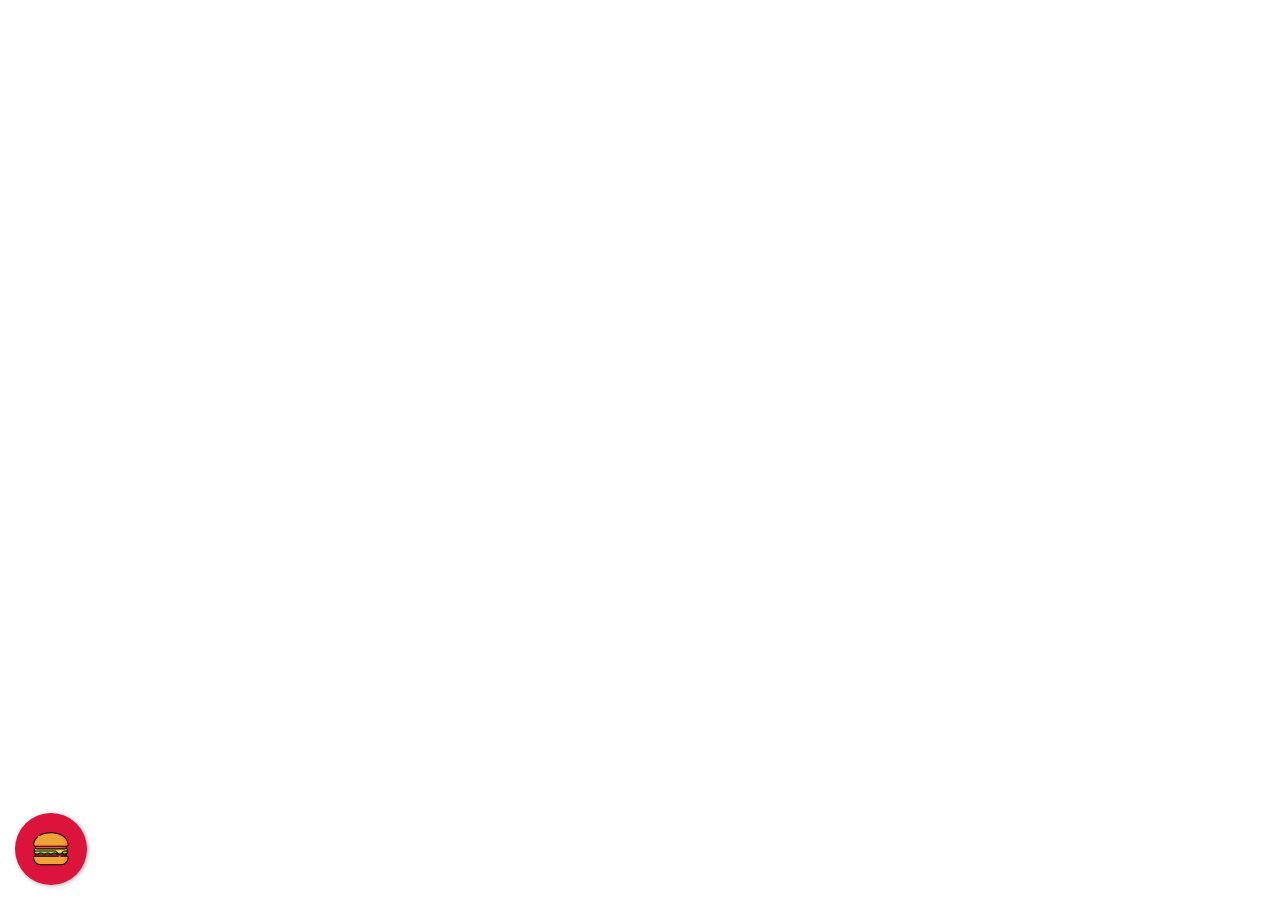
<file: web/academy/floating_whatsapp/index.html>
<!DOCTYPE html>
<html lang="pt-br">

<head>
    <meta charset="UTF-8">
    <title>Floating WhatsApp Button Demo</title>
    <script type="text/javascript" src="jquery-3.3.1.min.js"></script>
    <link rel="stylesheet" href="floating-wpp.css">
    <script type="text/javascript" src="floating-wpp.js"></script>
    <style>
        body {
            font-family: Arial, Helvetica, sans-serif
        }
    </style>
</head>

<body>
    <div id="myButton"></div>
</body>

<script type="text/javascript">
    $(function () {
        $('#myButton').floatingWhatsApp({
            phone: '5491133359850',
            popupMessage: 'Hello, how can we help you?',
            message: "I'd like to order a pizza",
            showPopup: true,
            showOnIE: false,
            headerTitle: 'Welcome!',
            headerColor: 'crimson',
            backgroundColor: 'crimson',
            buttonImage: '<img src="burger.svg" />'
        });
    });
</script>

</html>
</file>
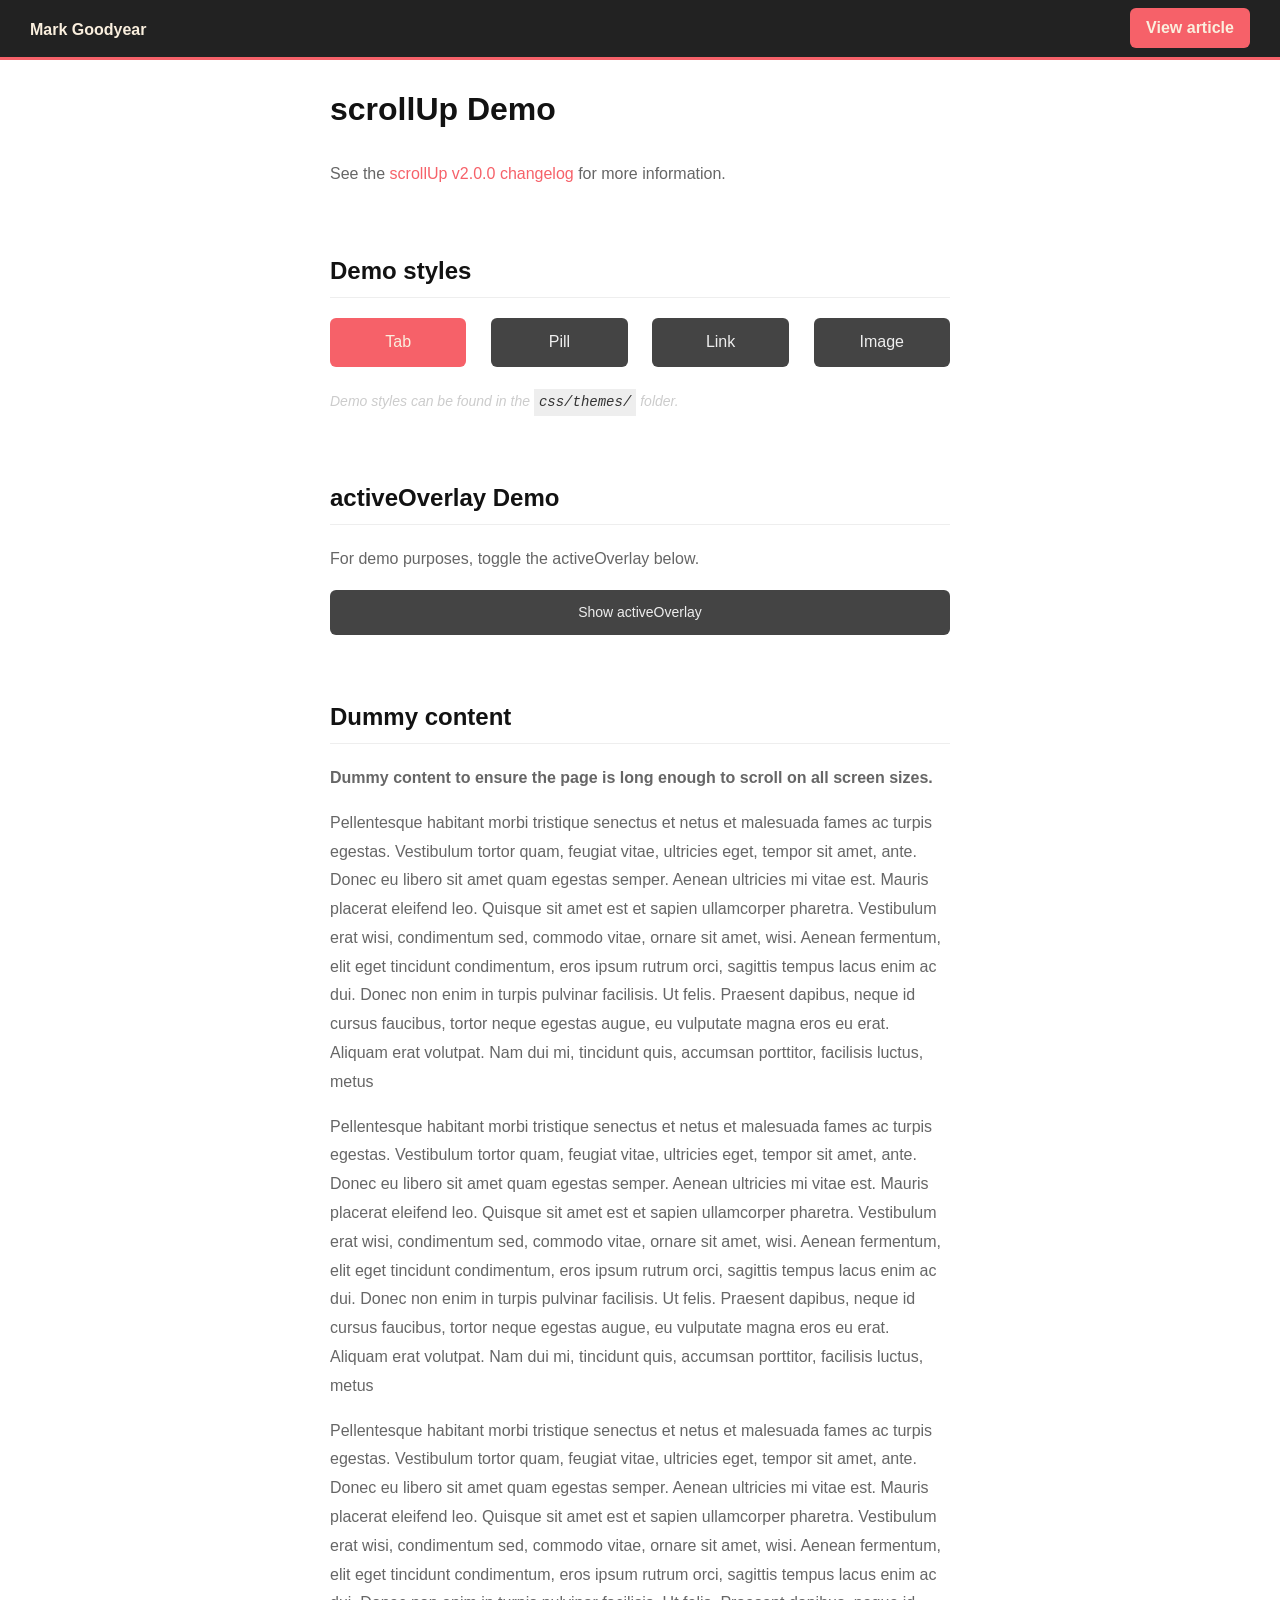
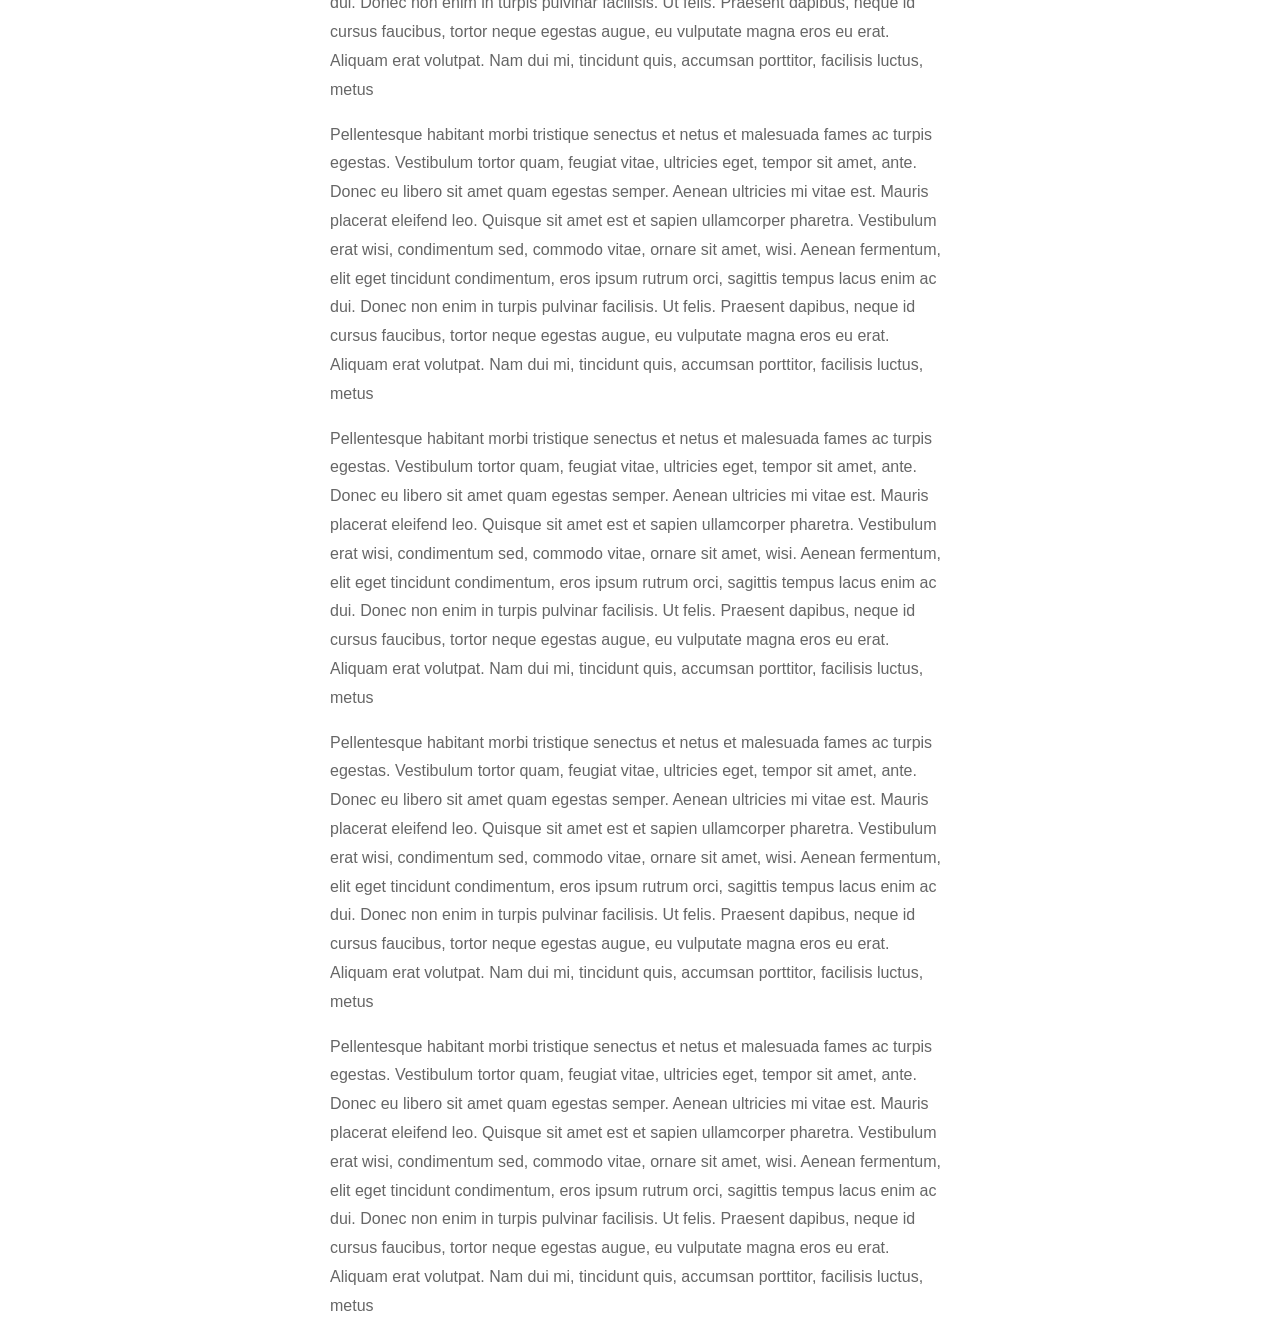
<file: web/academy/scrollup/demo/index.html>
<!doctype html>
<html>
    <head>
        <meta charset="utf-8">
        <title>ScrollUp demo - Mark Goodyear</title>

        <link id="scrollUpTheme" rel="stylesheet" href="css/themes/tab.css">
        <link rel="stylesheet" href="css/labs.css">

        <script src="../dist/lib/jquery-1.11.1.min.js"></script>
        <script src="../dist/jquery.scrollUp.min.js"></script>
        <script>

            // Parse URL Queries Method
            (function ($) {
                $.getQuery = function (query) {
                    query = query.replace(/[\[]/, '\\\[').replace(/[\]]/, '\\\]');
                    var expr = '[\\?&]' + query + '=([^&#]*)';
                    var regex = new RegExp(expr);
                    var results = regex.exec(window.location.href);
                    if (results !== null) {
                        return results[1];
                    } else {
                        return false;
                    }
                };
            })(jQuery);

            $(function () {

                // Change URIs
                $('.pill-switch').click(function () {
                    window.location = '?theme=pill';
                });

                $('.tab-switch').click(function () {
                    window.location = '?theme=tab';
                });

                $('.image-switch').click(function () {
                    window.location = '?theme=image';
                });

                $('.link-switch').click(function () {
                    window.location = '?theme=link';
                });

                // Set theme based on URI
                if ($.getQuery('theme') === 'pill') {
                    $(function () {
                        $.scrollUp({
                            animation: 'fade',
                            activeOverlay: '#00FFFF'
                        });
                    });
                    $('.pill-switch').addClass('active');
                    $('#scrollUpTheme').attr('href', 'css/themes/pill.css?1.1');
                } else if ($.getQuery('theme') === 'link') {
                    $(function () {
                        $.scrollUp({
                            animation: 'fade',
                            activeOverlay: '#00FFFF'
                        });
                    });
                    $('#scrollUpTheme').attr('href', 'css/themes/link.css?1.1');
                    $('.link-switch').addClass('active');
                } else if ($.getQuery('theme') === 'image') {
                    $(function () {
                        $.scrollUp({
                            animation: 'fade',
                            activeOverlay: '#00FFFF',
                            scrollImg: {
                                active: true,
                                type: 'background',
                                src: 'img/top.png'
                            }
                        });
                    });
                    $('#scrollUpTheme').attr('href', 'css/themes/image.css?1.1');
                    $('.image-switch').addClass('active');
                } else {
                    $(function () {
                        $.scrollUp({
                            animation: 'slide',
                            activeOverlay: '#00FFFF'
                        });
                    });
                    $('#scrollUpTheme').attr('href', 'css/themes/tab.css?1.1');
                    $('.tab-switch').addClass('active');
                }

                // Toggle overlay
                $('#toggleActive').click(function () {
                    $('#scrollUp-active').toggle();

                    var text = $(this).text() == 'Hide activeOverlay' ? 'Show activeOverlay' : 'Hide activeOverlay';
                    $(this)
                        .text(text)
                        .toggleClass('active');
                });
            });

        </script>

    </head>
    <body>

        <div class="header">
            <a href="http://markgoodyear.com" class="logo">Mark Goodyear</a>
            <a href="http://markgoodyear.com/2013/01/scrollup-jquery-plugin" class="view-article">View article</a>
        </div>

        <div class="container">
            <h1>
                scrollUp Demo
            </h1>

            <p>See the <a href="https://github.com/markgoodyear/scrollup/blob/master/CHANGELOG.md" target="_blank">scrollUp v2.0.0 changelog</a> for more information.</p>

            <h2>Demo styles</h2>
            <ul class="themes">
                <li class="first"><a href="#" class="tab-switch">Tab</a></li>
                <li><a href="#" class="pill-switch">Pill</a></li>
                <li><a href="#" class="link-switch">Link</a></li>
                <li><a href="#" class="image-switch">Image</a></li>
            </ul>
            <em class="light">Demo styles can be found in the <code>css/themes/</code> folder.</em>

            <h2>activeOverlay Demo</h2>
            <p>For demo purposes, toggle the activeOverlay below.</p>
            <a id="toggleActive">Show activeOverlay</a>

            <div style="clear:both"></div>

            <h2>Dummy content</h2>
            <p><strong>Dummy content to ensure the page is long enough to scroll on all screen sizes.</strong></p>

            <p>Pellentesque habitant morbi tristique senectus et netus et malesuada fames ac turpis egestas. Vestibulum tortor quam, feugiat vitae, ultricies eget, tempor sit amet, ante. Donec eu libero sit amet quam egestas semper. Aenean ultricies mi vitae est. Mauris placerat eleifend leo. Quisque sit amet est et sapien ullamcorper pharetra. Vestibulum erat wisi, condimentum sed, commodo vitae, ornare sit amet, wisi. Aenean fermentum, elit eget tincidunt condimentum, eros ipsum rutrum orci, sagittis tempus lacus enim ac dui. Donec non enim in turpis pulvinar facilisis. Ut felis. Praesent dapibus, neque id cursus faucibus, tortor neque egestas augue, eu vulputate magna eros eu erat. Aliquam erat volutpat. Nam dui mi, tincidunt quis, accumsan porttitor, facilisis luctus, metus</p>
            <p>Pellentesque habitant morbi tristique senectus et netus et malesuada fames ac turpis egestas. Vestibulum tortor quam, feugiat vitae, ultricies eget, tempor sit amet, ante. Donec eu libero sit amet quam egestas semper. Aenean ultricies mi vitae est. Mauris placerat eleifend leo. Quisque sit amet est et sapien ullamcorper pharetra. Vestibulum erat wisi, condimentum sed, commodo vitae, ornare sit amet, wisi. Aenean fermentum, elit eget tincidunt condimentum, eros ipsum rutrum orci, sagittis tempus lacus enim ac dui. Donec non enim in turpis pulvinar facilisis. Ut felis. Praesent dapibus, neque id cursus faucibus, tortor neque egestas augue, eu vulputate magna eros eu erat. Aliquam erat volutpat. Nam dui mi, tincidunt quis, accumsan porttitor, facilisis luctus, metus</p>
            <p>Pellentesque habitant morbi tristique senectus et netus et malesuada fames ac turpis egestas. Vestibulum tortor quam, feugiat vitae, ultricies eget, tempor sit amet, ante. Donec eu libero sit amet quam egestas semper. Aenean ultricies mi vitae est. Mauris placerat eleifend leo. Quisque sit amet est et sapien ullamcorper pharetra. Vestibulum erat wisi, condimentum sed, commodo vitae, ornare sit amet, wisi. Aenean fermentum, elit eget tincidunt condimentum, eros ipsum rutrum orci, sagittis tempus lacus enim ac dui. Donec non enim in turpis pulvinar facilisis. Ut felis. Praesent dapibus, neque id cursus faucibus, tortor neque egestas augue, eu vulputate magna eros eu erat. Aliquam erat volutpat. Nam dui mi, tincidunt quis, accumsan porttitor, facilisis luctus, metus</p>
            <p>Pellentesque habitant morbi tristique senectus et netus et malesuada fames ac turpis egestas. Vestibulum tortor quam, feugiat vitae, ultricies eget, tempor sit amet, ante. Donec eu libero sit amet quam egestas semper. Aenean ultricies mi vitae est. Mauris placerat eleifend leo. Quisque sit amet est et sapien ullamcorper pharetra. Vestibulum erat wisi, condimentum sed, commodo vitae, ornare sit amet, wisi. Aenean fermentum, elit eget tincidunt condimentum, eros ipsum rutrum orci, sagittis tempus lacus enim ac dui. Donec non enim in turpis pulvinar facilisis. Ut felis. Praesent dapibus, neque id cursus faucibus, tortor neque egestas augue, eu vulputate magna eros eu erat. Aliquam erat volutpat. Nam dui mi, tincidunt quis, accumsan porttitor, facilisis luctus, metus</p>
            <p>Pellentesque habitant morbi tristique senectus et netus et malesuada fames ac turpis egestas. Vestibulum tortor quam, feugiat vitae, ultricies eget, tempor sit amet, ante. Donec eu libero sit amet quam egestas semper. Aenean ultricies mi vitae est. Mauris placerat eleifend leo. Quisque sit amet est et sapien ullamcorper pharetra. Vestibulum erat wisi, condimentum sed, commodo vitae, ornare sit amet, wisi. Aenean fermentum, elit eget tincidunt condimentum, eros ipsum rutrum orci, sagittis tempus lacus enim ac dui. Donec non enim in turpis pulvinar facilisis. Ut felis. Praesent dapibus, neque id cursus faucibus, tortor neque egestas augue, eu vulputate magna eros eu erat. Aliquam erat volutpat. Nam dui mi, tincidunt quis, accumsan porttitor, facilisis luctus, metus</p>
            <p>Pellentesque habitant morbi tristique senectus et netus et malesuada fames ac turpis egestas. Vestibulum tortor quam, feugiat vitae, ultricies eget, tempor sit amet, ante. Donec eu libero sit amet quam egestas semper. Aenean ultricies mi vitae est. Mauris placerat eleifend leo. Quisque sit amet est et sapien ullamcorper pharetra. Vestibulum erat wisi, condimentum sed, commodo vitae, ornare sit amet, wisi. Aenean fermentum, elit eget tincidunt condimentum, eros ipsum rutrum orci, sagittis tempus lacus enim ac dui. Donec non enim in turpis pulvinar facilisis. Ut felis. Praesent dapibus, neque id cursus faucibus, tortor neque egestas augue, eu vulputate magna eros eu erat. Aliquam erat volutpat. Nam dui mi, tincidunt quis, accumsan porttitor, facilisis luctus, metus</p>
            <p>Pellentesque habitant morbi tristique senectus et netus et malesuada fames ac turpis egestas. Vestibulum tortor quam, feugiat vitae, ultricies eget, tempor sit amet, ante. Donec eu libero sit amet quam egestas semper. Aenean ultricies mi vitae est. Mauris placerat eleifend leo. Quisque sit amet est et sapien ullamcorper pharetra. Vestibulum erat wisi, condimentum sed, commodo vitae, ornare sit amet, wisi. Aenean fermentum, elit eget tincidunt condimentum, eros ipsum rutrum orci, sagittis tempus lacus enim ac dui. Donec non enim in turpis pulvinar facilisis. Ut felis. Praesent dapibus, neque id cursus faucibus, tortor neque egestas augue, eu vulputate magna eros eu erat. Aliquam erat volutpat. Nam dui mi, tincidunt quis, accumsan porttitor, facilisis luctus, metus</p>
        </div>

    </body>
</html>
</file>
<file: web/academy/floating_whatsapp/floating-wpp.css>
.floating-wpp {
    position: fixed;
    bottom: 15px;
    left: 15px;
    font-size: 14px;
    transition: bottom 0.2s;
}

.floating-wpp .floating-wpp-button {
    position: relative;
    border-radius: 50%;
    box-shadow: 1px 1px 4px rgba(60, 60, 60, 0.4);
    transition: box-shadow 0.2s;
    cursor: pointer;
    overflow: hidden;
}

.floating-wpp .floating-wpp-button img,
.floating-wpp .floating-wpp-button svg {
    position: absolute;
    width: 100%;
    height: auto;
    object-fit: cover;
    top: 50%;
    left: 50%;
    transform: translate3d(-50%, -50%, 0);
    border-radius: 50%;
}

.floating-wpp:hover {
    bottom: 17px;
}

.floating-wpp:hover .floating-wpp-button {
    box-shadow: 1px 2px 8px rgba(60, 60, 60, 0.4);
}

.floating-wpp .floating-wpp-popup {
    /*border: 2px solid white;*/
    border-radius: 6px;
    background-color: #E5DDD5;
    position: absolute;
    overflow: hidden;
    padding: 0;
    box-shadow: 1px 2px 8px rgba(60, 60, 60, 0.25);
    width: 0px;
    height: 0px;
    bottom: 0;
    opacity: 0;
    transition: bottom 0.1s ease-out, opacity 0.2s ease-out;
    transform-origin: bottom;
}

.floating-wpp .floating-wpp-popup.active {
    padding: 0 12px 12px 12px;
    width: 260px;
    height: auto;
    bottom: 82px;
    opacity: 1;
}

.floating-wpp .floating-wpp-popup .floating-wpp-message {
    background-color: white;
    padding: 8px;
    border-radius: 0px 5px 5px 5px;
    box-shadow: 1px 1px 1px rgba(0, 0, 0, 0.15);
    opacity: 0;
    transition: opacity 0.2s;
}

.floating-wpp .floating-wpp-popup.active .floating-wpp-message {
    opacity: 1;
    transition-delay: 0.2s;
}

.floating-wpp .floating-wpp-popup .floating-wpp-head {
    text-align: right;
    color: black;
    margin: 0 -15px 10px -15px;
    padding: 6px 12px;
    display: flex;
    justify-content: space-between;
    cursor: pointer;
}

.floating-wpp .floating-wpp-input-message {
    background-color: white;
    margin: 10px -15px -15px -15px;
    padding: 0 15px;
    display: flex;
    align-items: center;
}

.floating-wpp .floating-wpp-input-message textarea {
    border: 1px solid #ccc;
    border-radius: 4px;
    box-shadow: none;
    padding: 8px;
    margin: 10px 0;
    width: 100%;
    max-width: 100%;
    font-family: inherit;
    font-size: inherit;
    resize: none;
}

.floating-wpp .floating-wpp-btn-send {
    margin-left: 12px;
    font-size: 0;
    cursor: pointer;
}
</file>
<file: web/academy/scrollup/demo/css/themes/tab.css>
/* Tab style */
#scrollUp {
    bottom: 0;
    right: 30px;
    width: 70px;
    height: 70px;
    margin-bottom: -10px;
    padding: 10px 5px;
    font: 14px/20px sans-serif;
    text-align: center;
    text-decoration: none;
    text-shadow: 0 1px 0 #fff;
    color: #828282;
    -webkit-box-shadow: 0 0 2px 1px rgba(0, 0, 0, 0.2);
    -moz-box-shadow: 0 0 2px 1px rgba(0, 0, 0, 0.2);
    box-shadow: 0 0 2px 1px rgba(0, 0, 0, 0.2);
    background-color: #E6E6E6;
    background-image: -moz-linear-gradient(top, #EBEBEB, #DEDEDE);
    background-image: -webkit-gradient(linear, 0 0, 0 100%, from(#EBEBEB), to(#DEDEDE));
    background-image: -webkit-linear-gradient(top, #EBEBEB, #DEDEDE);
    background-image: -o-linear-gradient(top, #EBEBEB, #DEDEDE);
    background-image: linear-gradient(to bottom, #EBEBEB, #DEDEDE);
    background-repeat: repeat-x;
    -webkit-transition: margin-bottom 150ms linear;
    -moz-transition: margin-bottom 150ms linear;
    -o-transition: margin-bottom 150ms linear;
    transition: margin-bottom 150ms linear;
}

#scrollUp:hover {
    margin-bottom: 0;
}
</file>
<file: web/academy/scrollup/demo/css/labs.css>
/* ----------------------------------------
    Labs page main styles
---------------------------------------- */

* {
    -webkit-box-sizing: border-box;
    -moz-box-sizing: border-box;
    box-sizing: border-box;
}

pre {
    margin: 0;
    overflow: scroll;
    background-color: #eee;

    padding: 10px;
    -webkit-border-radius: 6px;
    -moz-border-radius: 6px;
    border-radius: 6px;
}

pre .cmt { /* pre comment */
    color: #aaa;
}

pre .opt { /* pre option */
    font-weight: bold;
}

pre .val { /* pre value */
    font-style: italic;
}

code {
    background-color: #eee;
    color: #333;
    display: inline-block;
    padding: 1px 5px;
}

body {
    font: 1em/1.8 "Helvetica Neue", Helvetica, Arial, sans-serif;
    color: #121212;
    margin: 0;
    padding: 0;
}

a {
    color: #F66169;
    text-decoration: none;
}

h2 {
    margin-top: 2.5em;
    padding-bottom: .2em;
    border-bottom: 1px solid #eee;
}

p {
    color: #666;
}

.container {
    width: 80%;
    max-width: 620px;
    margin: auto;
}

.header {
    width: 100%;
    height: 60px;
    line-height: 60px;
    background-color: #222;
    color: #fff;
    border-bottom: #F66169 3px solid;
}

.logo {
    width: 120px;
    float: left;
    margin-left: 30px;
    color: #FAEFDE;
    font-weight: bold;
    -webkit-transition: all 200ms ease-out;
    -moz-transition: all 200ms ease-out;
    -o-transition: all 200ms ease-out;
    transition: all 200ms ease-out;
}

.logo:hover {
    color: #fff;
}

.view-article {
    display: block;
    text-align: center;
    background-color: #F66169;
    color: #FAEFDE;
    width: 120px;
    height: 40px;
    line-height: 40px;
    font-weight: bold;
    float: right;
    margin-right: 30px;
    margin-top: 8px;
    -webkit-border-radius: 6px;
    -moz-border-radius: 6px;
    border-radius: 6px;
    -webkit-transition: all 200ms ease-out;
    -moz-transition: all 200ms ease-out;
    -o-transition: all 200ms ease-out;
    transition: all 200ms ease-out;
}

.view-article:hover {
    color: #111;
    background-color: #fff;
}

.light {
    color: #ccc;
    font-size: 14px;
}



/* ----------------------------------------
    Lab specific: scrollUp
---------------------------------------- */

.themes {
    padding: 0;
    margin: 0;
    margin-bottom: 20px;
    float: left;
    width: 100%;
}

.themes li {
    text-align: center;
    display: block;
    float: left;
    width: 22%;
    margin-left: 4%;
}

.themes li.first {
    margin-left: 0;
}

.themes li a {
    display: block;
    padding: 10px;
    background-color: #444;
    -webkit-border-radius: 6px;
    -moz-border-radius: 6px;
    border-radius: 6px;
    color: #eee;
    -webkit-transition: all 200ms ease-out;
    -moz-transition: all 200ms ease-out;
    -o-transition: all 200ms ease-out;
    transition: all 200ms ease-out;
}

.themes li a:hover,
.themes li a.active {
    background-color: #F66169;
    color: #FAEFDE;
}

#toggleActive {
    padding: 10px;
    width: 100%;
    text-align: center;
    display: inline-block;
    background-color: #444;
    color: #eee;
    font-size: 14px;
    cursor: pointer;
    -webkit-transition: all 200ms ease-out;
    -moz-transition: all 200ms ease-out;
    -o-transition: all 200ms ease-out;
    transition: all 200ms ease-out;
    -webkit-border-radius: 6px;
    -moz-border-radius: 6px;
    border-radius: 6px;
}

#toggleActive.active {
    background-color: #F66169;
    color: #FAEFDE;
}

#scrollUp-active {
    display: none;
}
</file>
